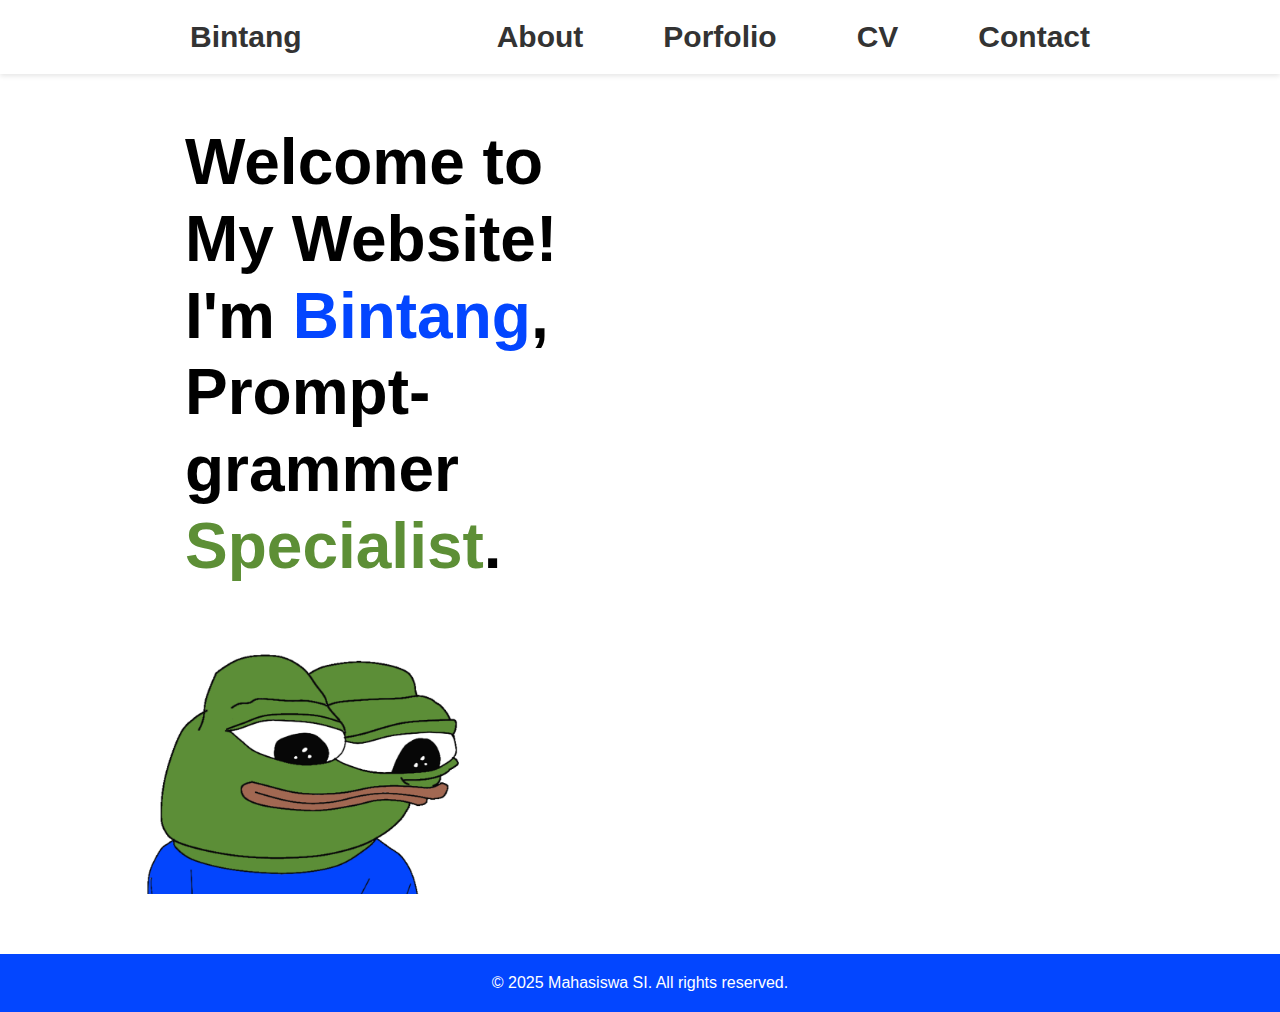
<file: index.html>
<!DOCTYPE html>
<html lang="en">
<head>
    <meta charset="UTF-8">
    <meta name="viewport" content="width=device-width, initial-scale=1.0">
    <title>Bintang's Website</title>
    <link rel="stylesheet" href="./styles.css" />
</head>
<body>

    <!-- Navigation Bar -->
    <nav class="nav">
        <div class="Bintang"> <a href="../index.html">Bintang</a></div>   
        <ul class="nav-option">
            <li><a href="./public/about.html">About</a></li>
            <li><a href="./public/portfolio.html">Porfolio</a></li>
            <li><a href="./public/cv.html">CV</a></li>
            <li><a href="./public/contact.html">Contact</a></li>
        </ul>
    </nav>

    <!-- Main Section: Welcome + Image -->
    <main>
        <!-- Welcome Message -->
        <div id="greet">
            <h1>Welcome to My Website!<br />
            I'm <span class="frog-shirt-color">Bintang</span>, <br /> 
            Prompt-grammer<span class="frog-color"> Specialist</span>.</h1>
        </div>

        <!-- Profile Image -->
        <div id="profile-image">
            <img src="./assets/frog1.png"/>
        </div>
    </main>

    <!-- Footer -->
    <div class="footer">
        <p>&copy; 2025 Mahasiswa SI. All rights reserved.</p>
    </div>

</body>
</html>
</file>
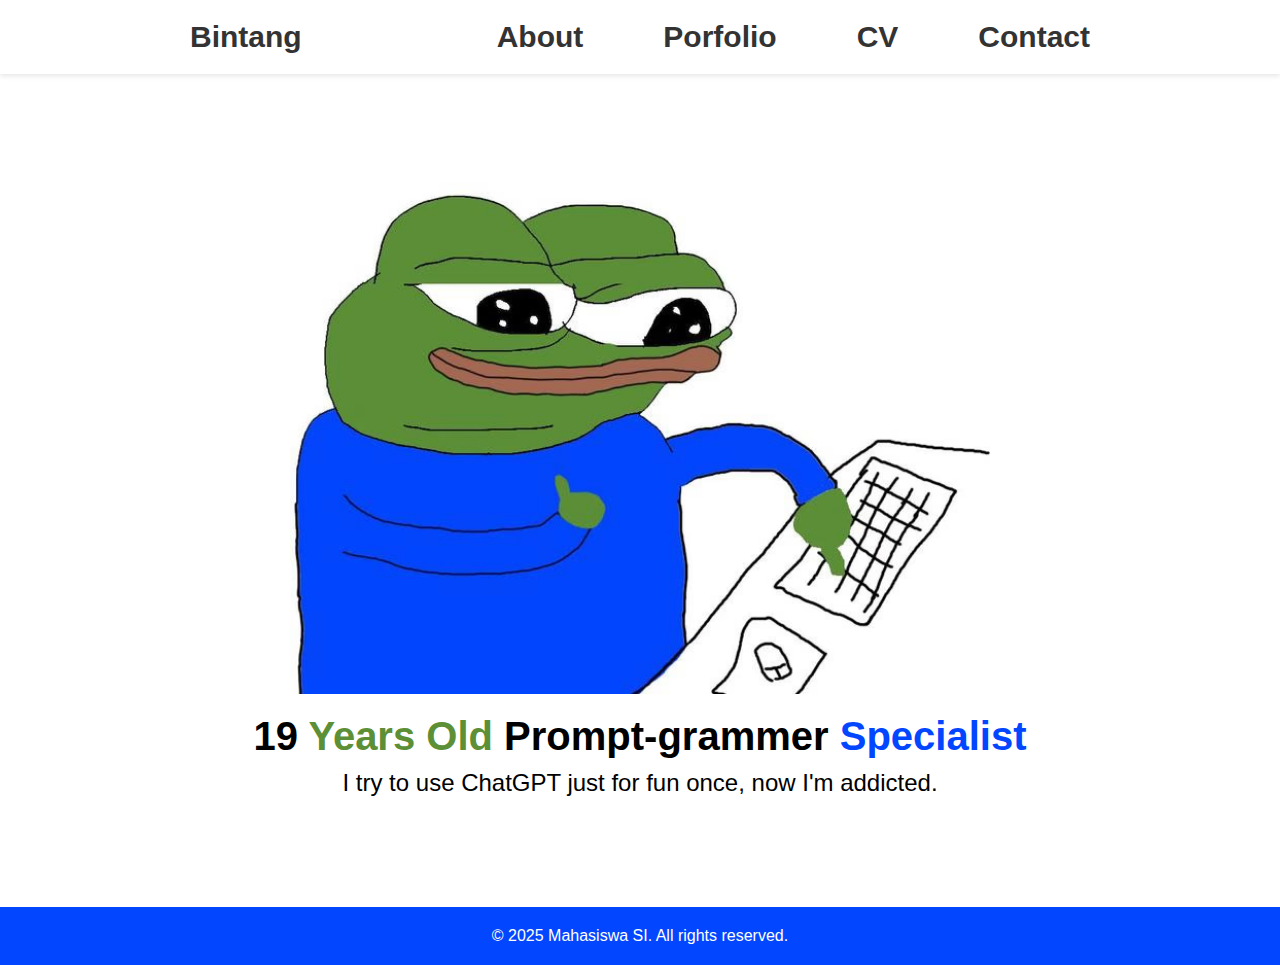
<file: public/about.html>
<!DOCTYPE html>
<html lang="en">
<head>
    <meta charset="UTF-8">
    <meta name="viewport" content="width=device-width, initial-scale=1.0">
    <title>Bintang's About</title>
    <link rel="stylesheet" href="../styles.css" />
</head>
<body>

    <!-- Navigation Bar -->
    <nav class="nav">
        <div class="Bintang"> <a href="../index.html">Bintang</a></div>  
        <ul class="nav-option">
            <li><a href="./about.html">About</a></li>
            <li><a href="./portfolio.html">Porfolio</a></li>
            <li><a href="./cv.html">CV</a></li>
            <li><a href="./contact.html">Contact</a></li>
        </ul>
    </nav>

    <!-- Main Section: About Content -->
    <main>
        <div id="about-section">
            <!-- Profile Image -->
            <img src="../assets/frog2.avif" alt="frog" />
            <!-- Intro Text -->
            <h1>19 <span class="frog-color">Years Old</span> Prompt-grammer <span class="frog-shirt-color">Specialist</span></h1>
            <h2>I try to use <a href="https://chatgpt.com/" class="chatgpt">ChatGPT</a> just for fun once, now I'm addicted.</h2>
        </div>
    </main>

    <!-- Footer -->
    <div class="footer">
        <p>&copy; 2025 Mahasiswa SI. All rights reserved.</p>
    </div>

</body>
</html>
</file>
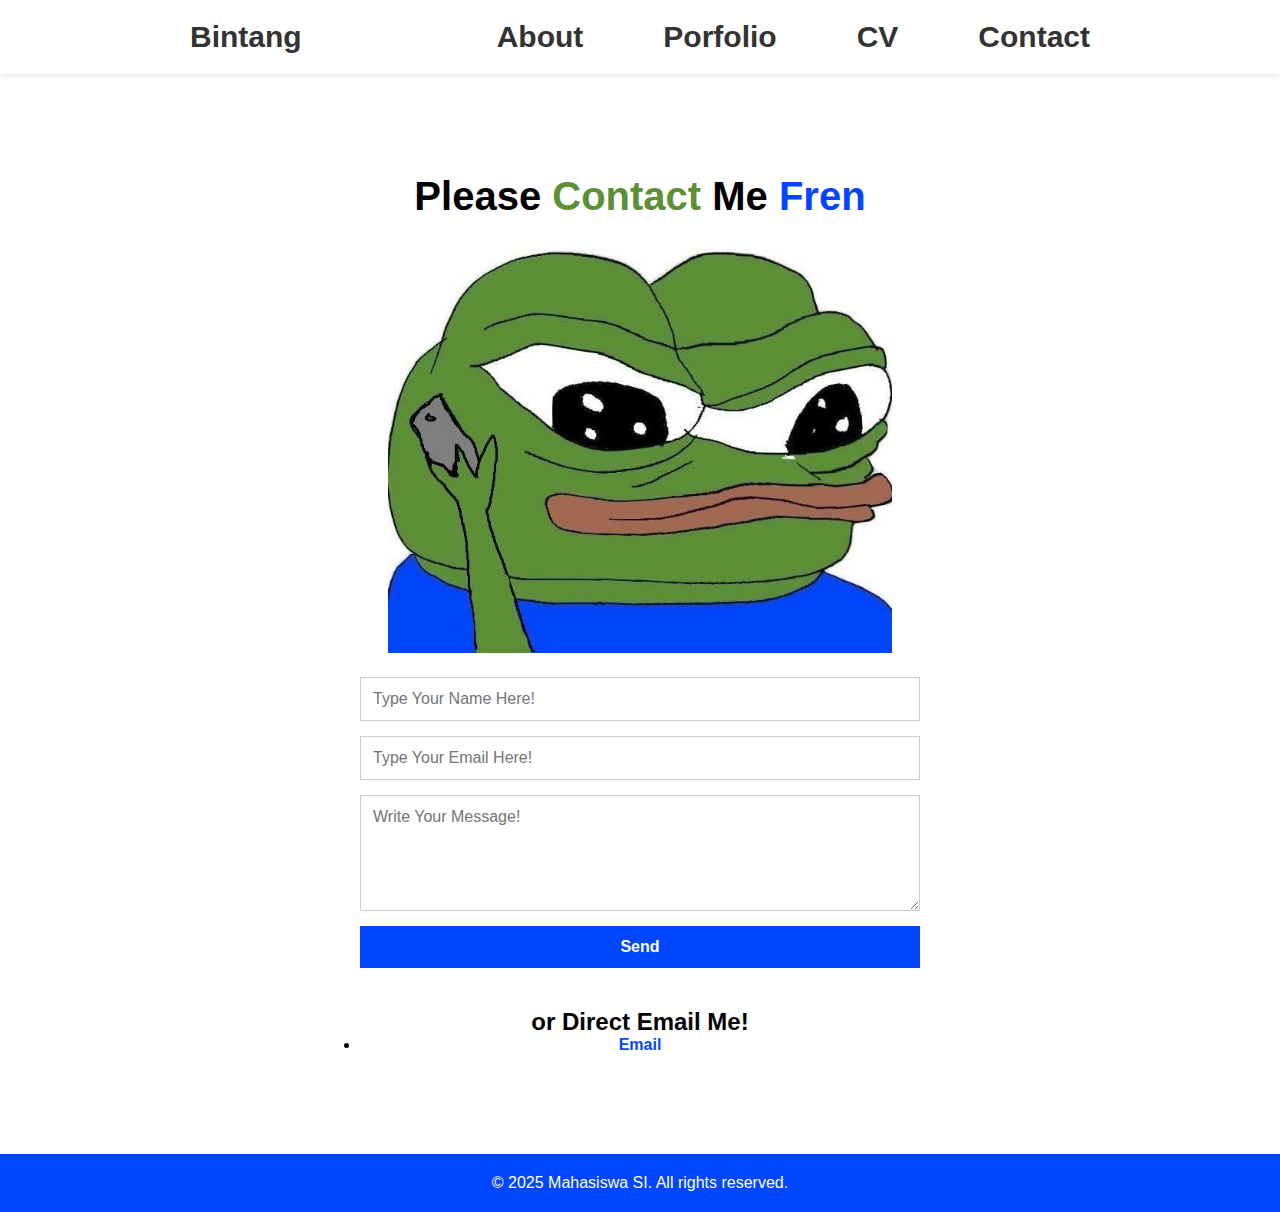
<file: public/contact.html>
<!DOCTYPE html>
<html lang="en">
<head>
    <meta charset="UTF-8">
    <meta name="viewport" content="width=device-width, initial-scale=1.0">
    <title>Bintang's Contact</title>
    <link rel="stylesheet" href="../styles.css" />
</head>
<body>

    <!-- Navigation Bar -->
    <nav class="nav">
        <div class="Bintang"> <a href="../index.html">Bintang</a></div>  
        <ul class="nav-option">
            <li><a href="./about.html">About</a></li>
            <li><a href="./portfolio.html">Porfolio</a></li>
            <li><a href="./cv.html">CV</a></li>
            <li><a href="./contact.html">Contact</a></li>
        </ul>
    </nav>

    <!-- Main Section: Contact -->
    <main>
        <div id="contact-section">
            <!-- Contact Title and Image -->
            <h1>Please <span class="frog-color">Contact</span> Me <span class="frog-shirt-color">Fren</span></h1>
            <img src="../assets/frog4.jpg" />

            <!-- Contact Form -->
            <form id="contact-form">
                <input type="text" name="name" placeholder="Type Your Name Here!" required />
                <input type="email" name="email" placeholder="Type Your Email Here!" required />
                <textarea name="message" placeholder="Write Your Message!" rows="5" required></textarea>
                <button type="submit">Send</button>
            </form>

            <!-- Social Media / Email -->
            <div class="social-media">
                <h2>or Direct Email Me!</h2>
                <ul>
                    <li><a href="https://mail.google.com/mail/u/0/?fs=1&to=bintangyodisa25@gmail.com&tf=cm">Email</a></li>
                </ul>
            </div>
        </div>
    </main>

    <!-- Footer -->
    <div class="footer">
        <p>&copy; 2025 Mahasiswa SI. All rights reserved.</p>
    </div>

</body>
</html>
</file>
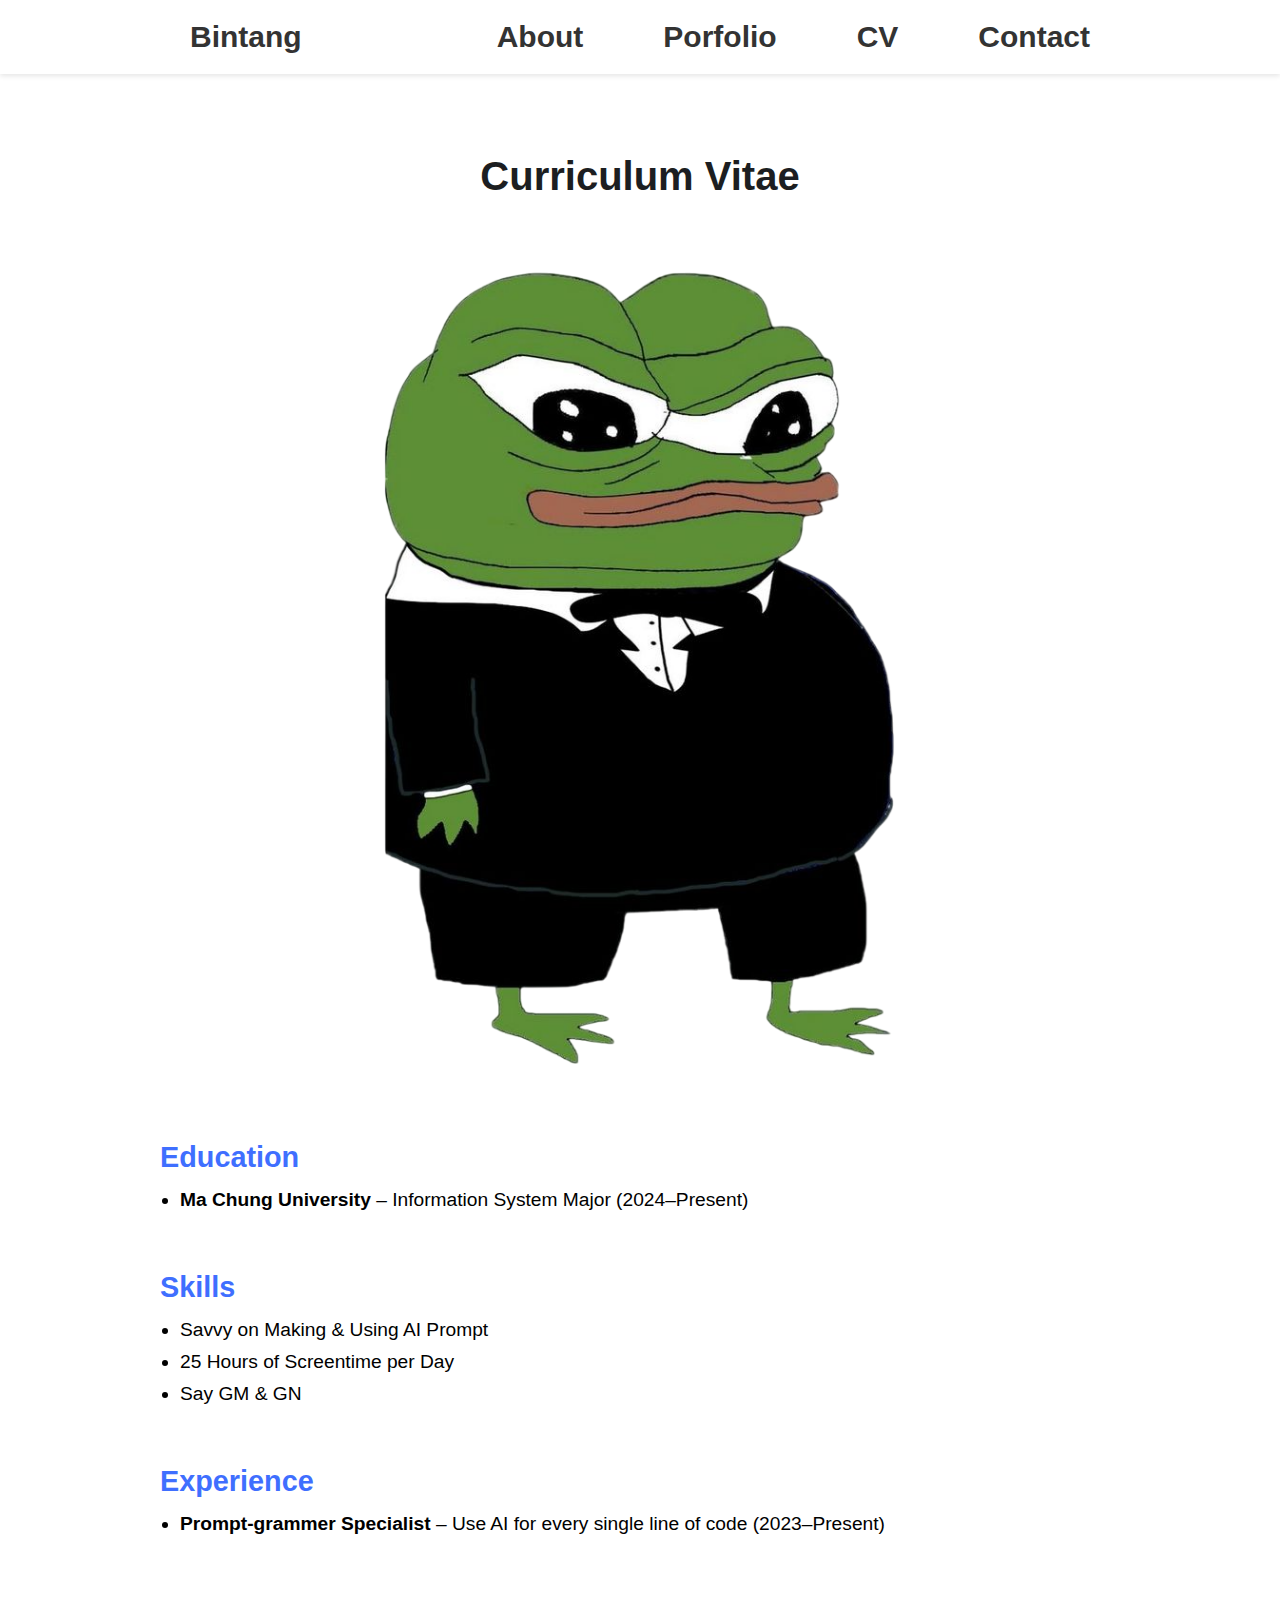
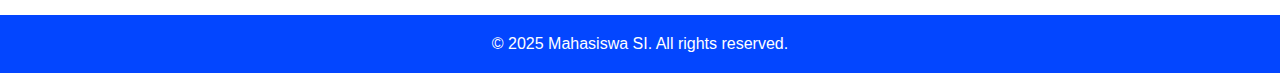
<file: public/cv.html>
<!DOCTYPE html>
<html lang="en">
<head>
    <meta charset="UTF-8">
    <meta name="viewport" content="width=device-width, initial-scale=1.0">
    <title>Bintang's CV</title>
    <link rel="stylesheet" href="../styles.css" />
</head>
<body>

    <nav class="nav">
        <div class="Bintang"> <a  href="../index.html">Bintang</a></div>  
        <ul class="nav-option">
            <li><a href="./about.html">About</a></li>
            <li><a href="./portfolio.html">Porfolio</a></li>
            <li><a href="./cv.html">CV</a></li>
            <li><a href="./contact.html">Contact</a></li>
        </ul>
    </nav>

      <main>
        <section id="cv-section">
            <h1>Curriculum Vitae</h1>
            <img src="../assets/frog5.png"/>

            <div class="cv-block">
                <h2>Education</h2>
                <ul>
                    <li><strong>Ma Chung University</strong> – Information System Major (2024–Present)</li>
                </ul>
            </div>

            <div class="cv-block">
                <h2>Skills</h2>
                <ul>
                    <li>Savvy on Making & Using AI Prompt</li>
                    <li>25 Hours of Screentime per Day</li>
                    <li>Say GM & GN</li>
                </ul>
            </div>

            <div class="cv-block">
                <h2>Experience</h2>
                <ul>
                    <li><strong>Prompt-grammer Specialist</strong> – Use AI for every single line of code (2023–Present)</li>
                </ul>
            </div>
        </section>
    </main>

    <div class="footer">
        <p>&copy; 2025 Mahasiswa SI. All rights reserved.</p>
    </div>
    
</body>
</html>
</file>
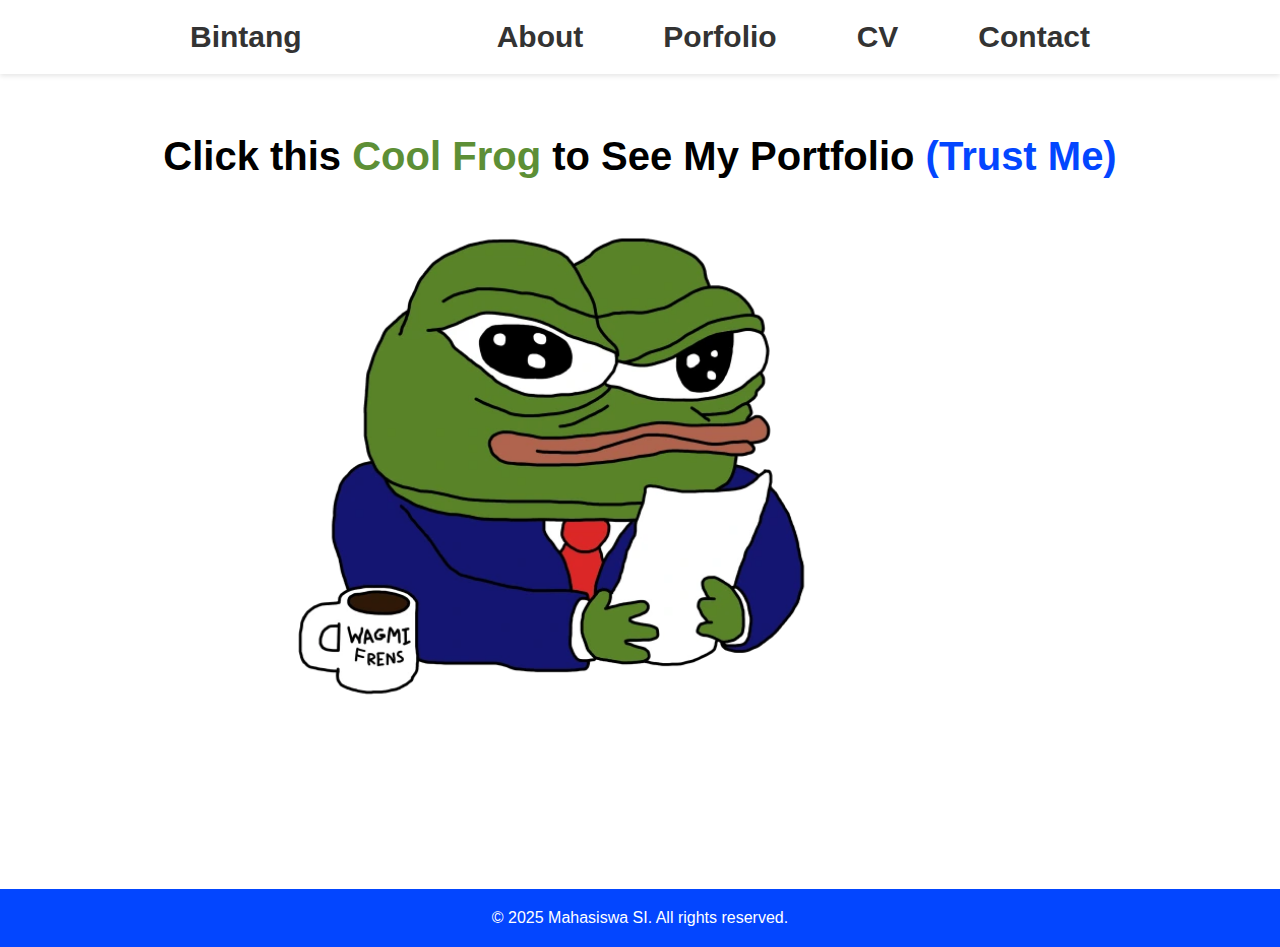
<file: public/portfolio.html>
<!DOCTYPE html>
<html lang="en">
<head>
    <meta charset="UTF-8">
    <meta name="viewport" content="width=device-width, initial-scale=1.0">
    <title>Bintang's Website</title>
    <link rel="stylesheet" href="../styles.css" />
</head>
<body>

    <!-- Navigation Bar -->
    <nav class="nav">
        <div class="Bintang"> <a href="../index.html">Bintang</a></div>  
        <ul class="nav-option">
            <li><a href="./about.html">About</a></li>
            <li><a href="./portfolio.html">Porfolio</a></li>
            <li><a href="./cv.html">CV</a></li>
            <li><a href="./contact.html">Contact</a></li>
        </ul>
    </nav>

    <!-- Main Section: Portfolio -->
    <main>
        <div id="portfolio-section">
            <!-- Heading with Humor -->
            <h1>Click this <span class="frog-color">Cool Frog</span> to See My Portfolio <span class="frog-shirt-color">(Trust Me)</span></h1>

            <!-- Clickable Image Link -->
            <a href="https://support.google.com/webmasters/answer/2445990?hl=id">
                <img src="../assets/frog3.webp"/>
            </a>
        </div>
    </main>

    <!-- Footer -->
    <div class="footer">
        <p>&copy; 2025 Mahasiswa SI. All rights reserved.</p>
    </div>

</body>
</html>
</file>
<file: styles.css>
/* ========== Global Reset & Base Styles ========== */
* {
  margin: 0;
  padding: 0;
  box-sizing: border-box; /* Include padding and border in total element width/height */
}

body {
  background-color: white;
  font-family: sans-serif;
}

/* ========== Navigation Bar ========== */
.nav {
  display: flex;
  justify-content: space-between;
  align-items: center;
  padding: 20px 40px;
  background-color: white;
  box-shadow: 0 2px 5px rgba(0, 0, 0, 0.1); /* Light shadow for depth */
}

/* Logo Text */
.Bintang {
  margin-left: 150px;
  font-size: 30px;
  font-weight: bold;
}

/* Navigation Menu Items */
.nav-option {
  margin-right: 150px;
  list-style: none;
  display: flex;
  gap: 80px; /* Space between each menu item */
}

/* Link Styles for Logo and Menu */
.nav > div a,
.nav-option li a {
  text-decoration: none;
  font-size: 30px;
  font-family: 'Segoe UI', Tahoma, Geneva, Verdana, sans-serif;
  color: #333;
  font-weight: bold;
  transition: color 0.3s; /* Smooth hover effect */
}

/* Hover Effect for Links */
.nav > div a:hover,
.nav-option li a:hover {
  color: #007BFF;
}

/* ========== Greeting & Profile Image Section ========== */
#greet, #profile-image {
  width: 50%;
  display: flex;
  align-items: flex-start;
  justify-content: center;
  padding-top: 50px;
}

/* Left Side Text Greeting */
#greet {
  padding-left: 185px;
}

/* Greeting Title */
#greet h1 {
  font-size: 4rem;
  line-height: 1.2;
  margin: 0;
}

/* Custom Colored Words */
.frog-shirt-color {
  color: #0346ff;
  font-weight: bold;
}

.frog-color {
  color: #5d8f36;
  font-weight: bold;
}

/* Right Side Image */
#profile-image {
  padding-right: 5%;
}

#profile-image img {
  width: 80%;
  max-width: 700px;
  height: auto;
  border-radius: 20px;
}

/* ========== About Section ========== */
#about-section {
  display: flex;
  flex-direction: column;
  align-items: center;
  margin-top: 60px;
}

#about-section img {
  width: 700px;
  margin-bottom: 20px;
}

#about-section h1 {
  font-size: 2.5rem;
  margin: 0;
  text-align: center;
}

#about-section h2 {
  font-size: 1.5rem;
  font-weight: 500;
  margin-top: 10px;
  text-align: center;
  padding-bottom: 50px;
}

/* ========== Link Style (e.g. from ChatGPT suggestion) ========== */
.chatgpt {
  text-decoration: none;
  color: black;
}

.chatgpt:hover {
  color: #007BFF;
}

/* ========== Portfolio Section ========== */
#portfolio-section {
  display: flex;
  flex-direction: column;
  align-items: center;
  margin-top: 60px;
}

#portfolio-section h1 {
  font-size: 2.5rem;
  margin-bottom: 30px;
  text-align: center;
}

#portfolio-section img {
  width: 700px;
  max-width: 80%;
  margin-bottom: 100px;
}

/* ========== Contact Section ========== */
#contact-section {
  max-width: 600px;
  margin: 80px auto;
  padding: 20px;
  text-align: center;
}

#contact-section h1 {
  font-size: 2.5rem;
  margin-bottom: 30px;
}

#contact-section img {
  width: 700px;
  max-width: 90%;
  margin-bottom: 20px;
}

/* Contact Form Layout */
#contact-form {
  display: flex;
  flex-direction: column;
  gap: 15px;
  margin-bottom: 40px;
}

/* Inputs and Textarea */
#contact-form input,
#contact-form textarea {
  padding: 12px;
  border: 1px solid #ccc;
  font-size: 1rem;
  width: 100%;
  font-family: 'Segoe UI', Tahoma, Geneva, Verdana, sans-serif;
}

/* Submit Button */
#contact-form button {
  padding: 12px;
  background-color: #0346ff;
  color: white;
  border: none;
  font-size: 1rem;
  cursor: pointer;
  transition: background-color 0.3s;
  font-weight: bold;
}

#contact-form button:hover {
  background-color: #0346ff;
}


/* Social Links */
.social-media a {
  color: #0346ff;
  text-decoration: none;
  font-weight: bold;
  font-family: 'Segoe UI', Tahoma, Geneva, Verdana, sans-serif;
}

.social-media a:hover {
  text-decoration: underline;
}

/* ========== CV Section ========== */
#cv-section {
  max-width: 1000px;
  margin: 80px auto;
  padding: 0 20px;
  text-align: center;
}

#cv-section h1 {
  font-size: 2.5rem;
  margin-bottom: 40px;
  color: #1c1e21;
  font-family: 'Segoe UI', Tahoma, Geneva, Verdana, sans-serif;
  font-weight: bold;
}

#cv-section img {
  width: 700px;
  height: auto;
  border-radius: 20px;
  margin-bottom: 40px;
}

/* CV Section Blocks */
.cv-block {
  margin-bottom: 60px;
  text-align: left;
}

.cv-block h2 {
  font-size: 1.8rem;
  color: #3f6fff;
  margin-bottom: 15px;
  font-weight: bold;
  font-family: 'Segoe UI', Tahoma, Geneva, Verdana, sans-serif;
}

.cv-block ul {
  padding-left: 20px;
}

.cv-block li {
  font-size: 1.2rem;
  margin-bottom: 10px;
  font-family: 'Segoe UI', Tahoma, Geneva, Verdana, sans-serif;
}

/* ========== Footer ========== */
.footer {
  background-color: #0346ff;
  padding: 20px 0;
  text-align: center;
  font-family: 'Segoe UI', Tahoma, Geneva, Verdana, sans-serif;
  color: #ffffff;
  font-size: 1rem;
  margin-top: 60px;
}
</file>
